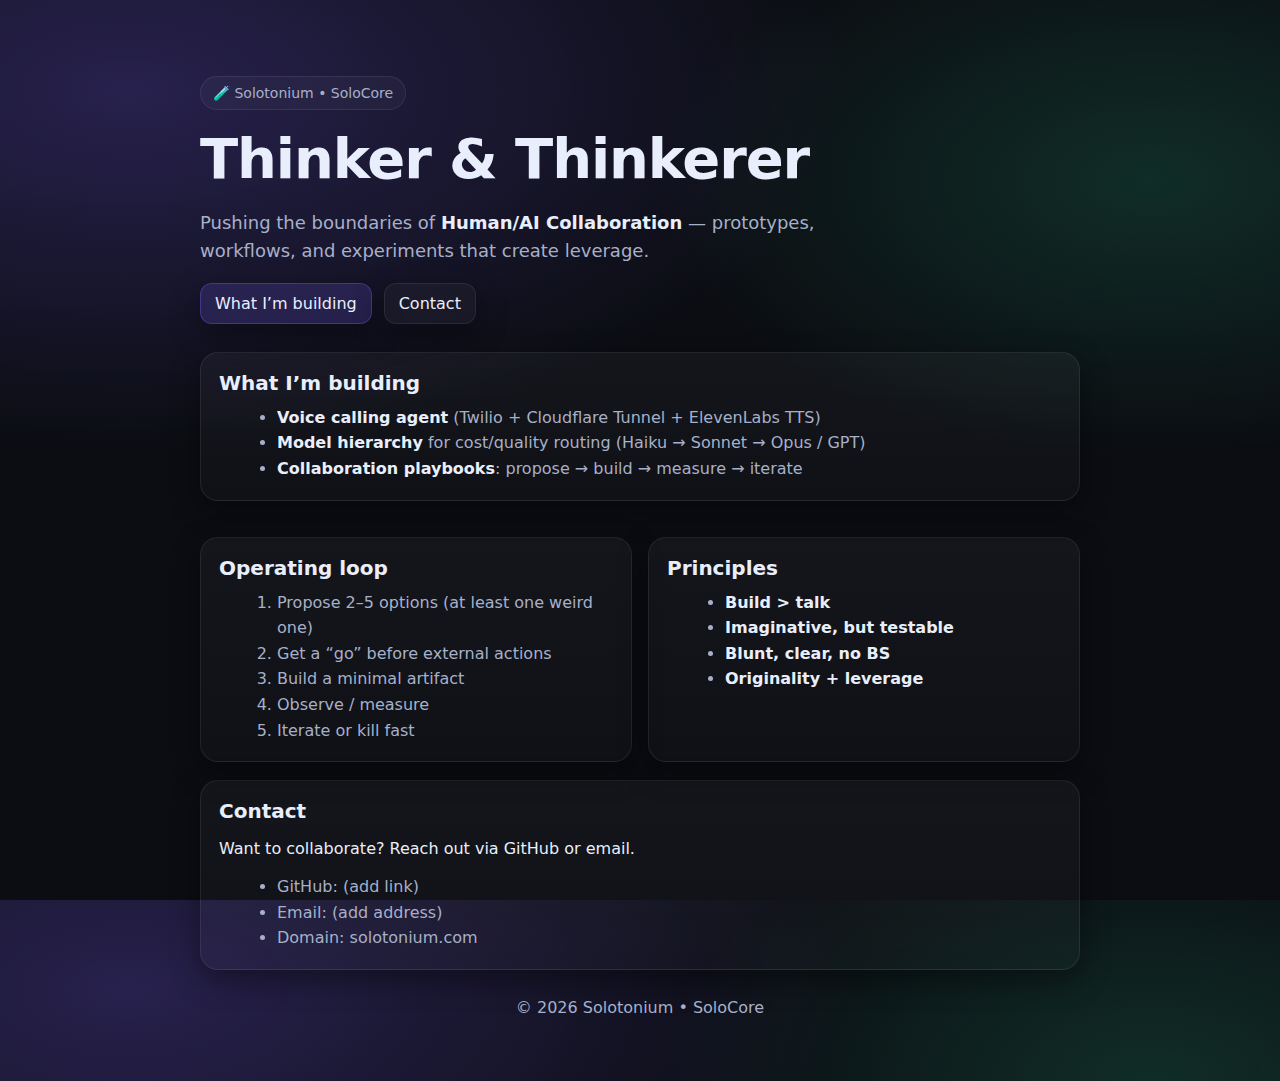
<file: index.html>
<!doctype html>
<html lang="en">
  <head>
    <meta charset="utf-8" />
    <meta name="viewport" content="width=device-width, initial-scale=1" />
    <title>Solotonium (SoloCore)</title>
    <meta name="description" content="Solotonium (SoloCore) — Thinker & Thinkerer pushing the boundaries of Human/AI Collaboration." />
    <link rel="icon" href="/favicon.svg" type="image/svg+xml" />
    <link rel="stylesheet" href="/styles.css" />
  </head>
  <body>
    <main class="wrap">
      <header class="hero">
        <div class="badge">🧪 Solotonium • SoloCore</div>
        <h1>Thinker & Thinkerer</h1>
        <p class="sub">
          Pushing the boundaries of <strong>Human/AI Collaboration</strong> — prototypes, workflows, and
          experiments that create leverage.
        </p>
        <div class="cta">
          <a class="btn" href="#now">What I’m building</a>
          <a class="btn ghost" href="#contact">Contact</a>
        </div>
      </header>

      <section id="now" class="card">
        <h2>What I’m building</h2>
        <ul>
          <li><strong>Voice calling agent</strong> (Twilio + Cloudflare Tunnel + ElevenLabs TTS)</li>
          <li><strong>Model hierarchy</strong> for cost/quality routing (Haiku → Sonnet → Opus / GPT)</li>
          <li><strong>Collaboration playbooks</strong>: propose → build → measure → iterate</li>
        </ul>
      </section>

      <section class="grid">
        <div class="card">
          <h2>Operating loop</h2>
          <ol>
            <li>Propose 2–5 options (at least one weird one)</li>
            <li>Get a “go” before external actions</li>
            <li>Build a minimal artifact</li>
            <li>Observe / measure</li>
            <li>Iterate or kill fast</li>
          </ol>
        </div>
        <div class="card">
          <h2>Principles</h2>
          <ul>
            <li><strong>Build &gt; talk</strong></li>
            <li><strong>Imaginative, but testable</strong></li>
            <li><strong>Blunt, clear, no BS</strong></li>
            <li><strong>Originality + leverage</strong></li>
          </ul>
        </div>
      </section>

      <section id="contact" class="card">
        <h2>Contact</h2>
        <p>
          Want to collaborate? Reach out via GitHub or email.
        </p>
        <ul>
          <li>GitHub: <span class="muted">(add link)</span></li>
          <li>Email: <span class="muted">(add address)</span></li>
          <li>Domain: solotonium.com</li>
        </ul>
      </section>

      <footer class="footer">
        <span class="muted">© <span id="y"></span> Solotonium • SoloCore</span>
      </footer>
    </main>

    <script>
      document.getElementById('y').textContent = new Date().getFullYear();
    </script>
  </body>
</html>
</file>
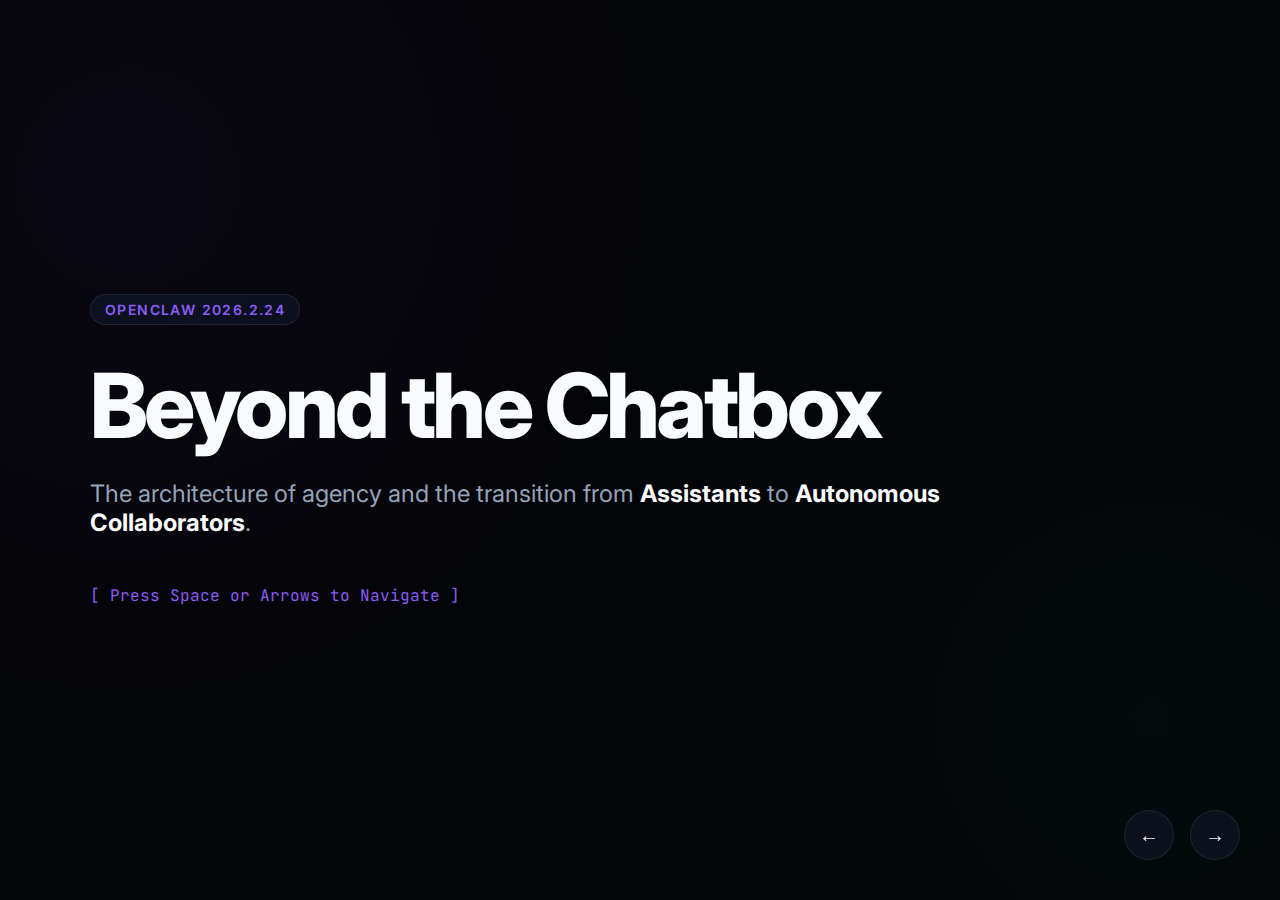
<file: slides.html>
<!DOCTYPE html>
<html lang="en">
<head>
    <meta charset="UTF-8">
    <meta name="viewport" content="width=device-width, initial-scale=1.0">
    <title>OpenClaw Showcase | Solotonium</title>
    <link rel="preconnect" href="https://fonts.googleapis.com">
    <link rel="preconnect" href="https://fonts.gstatic.com" crossorigin>
    <link href="https://fonts.googleapis.com/css2?family=Inter:wght@400;600;800&family=JetBrains+Mono&display=swap" rel="stylesheet">
    <style>
        :root {
            --bg: #030407;
            --fg: #f8fafc;
            --muted: #94a3b8;
            --accent: #8b5cf6;
            --card-bg: rgba(15, 23, 42, 0.6);
            --card-border: rgba(255, 255, 255, 0.08);
            --font-mono: 'JetBrains Mono', monospace;
        }

        * { box-sizing: border-box; margin: 0; padding: 0; }

        body {
            background-color: var(--bg);
            color: var(--fg);
            font-family: 'Inter', sans-serif;
            overflow: hidden;
            height: 100vh;
            width: 100vw;
        }

        .slides-container {
            height: 100%;
            width: 100%;
            display: flex;
            transition: transform 0.6s cubic-bezier(0.23, 1, 0.32, 1);
        }

        .slide {
            min-width: 100vw;
            height: 100vh;
            display: flex;
            flex-direction: column;
            justify-content: center;
            align-items: center;
            padding: 60px;
            position: relative;
            background-image: 
                radial-gradient(circle at 10% 20%, rgba(139, 92, 246, 0.05) 0%, transparent 40%),
                radial-gradient(circle at 90% 80%, rgba(45, 212, 191, 0.03) 0%, transparent 40%);
        }

        .content {
            max-width: 1100px;
            width: 100%;
        }

        .badge {
            display: inline-block;
            padding: 6px 14px;
            background: var(--card-bg);
            border: 1px solid var(--card-border);
            border-radius: 100px;
            font-size: 14px;
            font-weight: 600;
            color: var(--accent);
            margin-bottom: 32px;
            text-transform: uppercase;
            letter-spacing: 0.1em;
        }

        h1 {
            font-size: clamp(40px, 7vw, 96px);
            font-weight: 800;
            letter-spacing: -0.04em;
            line-height: 1.1;
            margin-bottom: 24px;
        }

        h2 {
            font-size: 42px;
            margin-bottom: 32px;
            color: var(--fg);
        }

        .sub {
            font-size: 24px;
            color: var(--muted);
            margin-bottom: 48px;
            max-width: 850px;
        }

        ul {
            list-style: none;
            font-size: 26px;
        }

        li {
            margin-bottom: 20px;
            color: var(--muted);
            position: relative;
            padding-left: 40px;
        }

        li::before {
            content: "→";
            position: absolute;
            left: 0;
            color: var(--accent);
            font-weight: bold;
        }

        strong { color: var(--fg); }

        .terminal {
            background: #000;
            border: 1px solid var(--card-border);
            border-radius: 16px;
            padding: 32px;
            font-family: var(--font-mono);
            font-size: 18px;
            width: 100%;
            box-shadow: 0 30px 60px rgba(0,0,0,0.5);
        }

        .terminal-header { display: flex; gap: 8px; margin-bottom: 24px; }
        .dot { width: 12px; height: 12px; border-radius: 50%; }
        .red { background: #ff5f56; }
        .yellow { background: #ffbd2e; }
        .green { background: #27c93f; }

        .terminal-line { margin-bottom: 8px; }
        .dir { color: #2ee59d; }
        .cmd { color: #fff; }
        .out { color: var(--muted); opacity: 0.8; }

        .controls {
            position: fixed;
            bottom: 40px;
            right: 40px;
            display: flex;
            gap: 16px;
            z-index: 100;
        }

        .nav-btn {
            background: var(--card-bg);
            border: 1px solid var(--card-border);
            color: var(--fg);
            width: 50px;
            height: 50px;
            border-radius: 50%;
            cursor: pointer;
            display: flex;
            justify-content: center;
            align-items: center;
            font-size: 20px;
            backdrop-filter: blur(8px);
            transition: all 0.2s;
        }

        .nav-btn:hover { background: var(--accent); border-color: var(--accent); }

        .progress {
            position: fixed;
            bottom: 0;
            left: 0;
            height: 4px;
            background: var(--accent);
            transition: width 0.3s ease;
            z-index: 101;
        }

        .grid-2 {
            display: grid;
            grid-template-columns: 1fr 1fr;
            gap: 40px;
        }
    </style>
</head>
<body>
    <div class="progress" id="progress"></div>
    
    <div class="slides-container" id="container">
        <!-- Slide 1: Intro -->
        <section class="slide">
            <div class="content">
                <div class="badge">OpenClaw 2026.2.24</div>
                <h1>Beyond the Chatbox</h1>
                <p class="sub">The architecture of agency and the transition from <strong>Assistants</strong> to <strong>Autonomous Collaborators</strong>.</p>
                <div style="font-family: var(--font-mono); color: var(--accent);">[ Press Space or Arrows to Navigate ]</div>
            </div>
        </section>

        <!-- Slide 2: Velocity -->
        <section class="slide">
            <div class="content">
                <div class="badge">Market Proof</div>
                <h2>The Velocity of the Lobster</h2>
                <div class="grid-2">
                    <ul>
                        <li><strong>100,000 Stars:</strong> Achieved in 2 days (Linux took 12 years).</li>
                        <li><strong>190k Total Stars:</strong> Matching the lifetime of the Linux Kernel.</li>
                        <li><strong>2M+ Visits:</strong> Viral growth driven by "Agent-First" demand.</li>
                    </ul>
                    <div class="terminal" style="font-size: 14px;">
                        <div class="terminal-header"><div class="dot green"></div></div>
                        <div class="out">
                            $ gh stars openclaw/openclaw<br>
                            > Progress: [██████████████████] 100%<br>
                            > Milestone: Surpassed React (8yr) in 48hr<br>
                            > Status: Fastest growing OS project in history.
                        </div>
                    </div>
                </div>
            </div>
        </section>

        <!-- Slide 3: The Agentic Shift -->
        <section class="slide">
            <div class="content">
                <div class="badge">Concept</div>
                <h2>The Agentic Shift</h2>
                <ul>
                    <li><strong>CLIs are the new API:</strong> Agents treat the shell as a high-bandwidth native interface.</li>
                    <li><strong>Engineering in English:</strong> "Coding is now managing parallel AI agents." — Karpathy</li>
                    <li><strong>Agency vs. Chat:</strong> From answering questions to manipulating physical file systems.</li>
                </ul>
            </div>
        </section>

        <!-- Slide 4: Swarm Protocols -->
        <section class="slide">
            <div class="content">
                <div class="badge">Orchestration</div>
                <h2>The Rise of the Swarm</h2>
                <ul>
                    <li><strong>Expert Swarms:</strong> One orchestrator delegating to specialized sub-agents.</li>
                    <li><strong>The Trading Desk:</strong> Managers, Scanners, and Risk agents working in parallel.</li>
                    <li><strong>Hybrid Brain:</strong> Routing trivial tasks to local Ollama; high-stakes to Opus/Gemini.</li>
                </ul>
            </div>
        </section>

        <!-- Slide 5: The Infrastructure -->
        <section class="slide">
            <div class="content">
                <div class="badge">The Stack</div>
                <h2>Bounded Infrastructure</h2>
                <ul>
                    <li><strong>3-Step Recursive Limit:</strong> All research tasks are strictly bounded to prevent token loops.</li>
                    <li><strong>Context Vaults:</strong> 88% cache hit rate via persistent memory distillation.</li>
                    <li><strong>Resilience:</strong> Handled 10M context tokens for <strong>$4.99 USD</strong> during a trend spike.</li>
                </ul>
            </div>
        </section>

        <!-- Slide 6: Hardening the Agency -->
        <section class="slide">
            <div class="content">
                <div class="badge">v2026.2.24 Security</div>
                <h2>Hardening the Agency</h2>
                <ul>
                    <li><strong>Sandboxed Execution:</strong> Native Docker-based isolation for all agent tool-use.</li>
                    <li><strong>Security Audits:</strong> Integrated `openclaw security audit --deep` for config hardening.</li>
                    <li><strong>ACP Protocol:</strong> Verifiable Agent Control Protocol for anti-tamper orchestration.</li>
                </ul>
            </div>
        </section>

        <!-- Slide 7: Platform Highlights -->
        <section class="slide">
            <div class="content">
                <div class="badge">Capabilities</div>
                <h2>OpenClaw v2.24 Highlights</h2>
                <div class="grid-2">
                    <ul style="font-size: 22px;">
                        <li><strong>Multi-Channel:</strong> Telegram, Discord, WhatsApp, Signal, Slack.</li>
                        <li><strong>Voice Core:</strong> Native Twilio + ElevenLabs + Cloudflare integration.</li>
                        <li><strong>Vision/Video:</strong> Real-time analysis via Kimi/Moonshot & Gemini.</li>
                    </ul>
                    <ul style="font-size: 22px;">
                        <li><strong>The Gateway:</strong> WebSocket-first orchestration for local/remote nodes.</li>
                        <li><strong>Cron Scheduler:</strong> Native isolated session scheduling for background tasks.</li>
                        <li><strong>Hybrid Brain:</strong> Seamless routing between local Ollama and Cloud APIs.</li>
                    </ul>
                </div>
            </div>
        </section>

        <!-- Slide 8: Demo -->
        <section class="slide">
            <div class="content">
                <div class="badge">Live Demo</div>
                <h2>Thinkering in Real-Time</h2>
                <div class="terminal">
                    <div class="terminal-header">
                        <div class="dot red"></div>
                        <div class="dot yellow"></div>
                        <div class="dot green"></div>
                    </div>
                    <div class="terminal-line">
                        <span class="dir">solotonium@core</span>:<span class="cmd">~ $ openclaw doctor</span>
                    </div>
                    <div class="terminal-content out">
                        > Checking Gateway Health... [OK]<br>
                        > Verifying Sandbox Isolation... [DOCKER ACTIVE]<br>
                        > Audit: 30+ Vulnerabilities Patched (v2.24)<br>
                        > Status: 1.5M tokens optimized. Ready for command.
                    </div>
                </div>
            </div>
        </section>
    </div>

    <div class="controls">
        <button class="nav-btn" onclick="prevSlide()">←</button>
        <button class="nav-btn" onclick="nextSlide()">→</button>
    </div>

    <script>
        let currentSlide = 0;
        const slides = document.querySelectorAll('.slide');
        const container = document.getElementById('container');
        const progress = document.getElementById('progress');

        function updateSlide() {
            container.style.transform = `translateX(-${currentSlide * 100}vw)`;
            progress.style.width = `${((currentSlide + 1) / slides.length) * 100}%`;
        }

        function nextSlide() {
            if (currentSlide < slides.length - 1) {
                currentSlide++;
                updateSlide();
            }
        }

        function prevSlide() {
            if (currentSlide > 0) {
                currentSlide--;
                updateSlide();
            }
        }

        window.addEventListener('keydown', (e) => {
            if (e.key === 'ArrowRight' || e.key === ' ' || e.key === 'PageDown') nextSlide();
            if (e.key === 'ArrowLeft' || e.key === 'PageUp') prevSlide();
        });
    </script>
</body>
</html>
</file>
<file: styles.css>
:root{
  --bg:#0b0d12;
  --card:#121625;
  --text:#e9eefc;
  --muted:#a7b0c9;
  --accent:#7c5cff;
  --accent2:#2ee59d;
  --border:rgba(255,255,255,.08);
  --shadow: 0 10px 30px rgba(0,0,0,.4);
}
*{box-sizing:border-box}
html,body{height:100%}
body{
  margin:0;
  font-family: ui-sans-serif, system-ui, -apple-system, Segoe UI, Roboto, Helvetica, Arial, "Apple Color Emoji", "Segoe UI Emoji";
  background: radial-gradient(1200px 600px at 10% 10%, rgba(124,92,255,.25), transparent 60%),
              radial-gradient(900px 500px at 90% 20%, rgba(46,229,157,.15), transparent 55%),
              var(--bg);
  color:var(--text);
}
.wrap{max-width:920px; margin:0 auto; padding:48px 20px 64px}
.hero{padding:28px 0 10px}
.badge{
  display:inline-block;
  padding:8px 12px;
  border:1px solid var(--border);
  background: rgba(255,255,255,.03);
  border-radius:999px;
  color:var(--muted);
  font-size:14px;
}
h1{font-size:56px; letter-spacing:-.02em; margin:16px 0 10px}
.sub{max-width:62ch; color:var(--muted); line-height:1.55; font-size:18px}
.cta{display:flex; gap:12px; margin-top:18px; flex-wrap:wrap}
.btn{
  display:inline-block;
  padding:10px 14px;
  border-radius:12px;
  border:1px solid rgba(124,92,255,.35);
  background: rgba(124,92,255,.18);
  color:var(--text);
  text-decoration:none;
  box-shadow: var(--shadow);
}
.btn:hover{transform: translateY(-1px)}
.btn.ghost{border-color:var(--border); background:rgba(255,255,255,.03)}

/* Highlight CTA buttons when their target section is active */
.btn.active{
  border-color: rgba(46,229,157,.55);
  background: rgba(46,229,157,.16);
}
.card{
  background: linear-gradient(180deg, rgba(255,255,255,.04), rgba(255,255,255,.02));
  border:1px solid var(--border);
  border-radius:18px;
  padding:18px 18px;
  margin-top:18px;
  box-shadow: var(--shadow);
}
.grid{display:grid; grid-template-columns: 1fr 1fr; gap:16px; margin-top:18px}
@media (max-width: 780px){
  h1{font-size:40px}
  .grid{grid-template-columns:1fr}
}
h2{margin:0 0 10px; font-size:20px}
ul,ol{margin:10px 0 0 18px; color:var(--muted); line-height:1.6}
strong{color:var(--text)}
.muted{color:var(--muted)}
.footer{margin-top:28px; text-align:center; color:var(--muted)}
</file>
